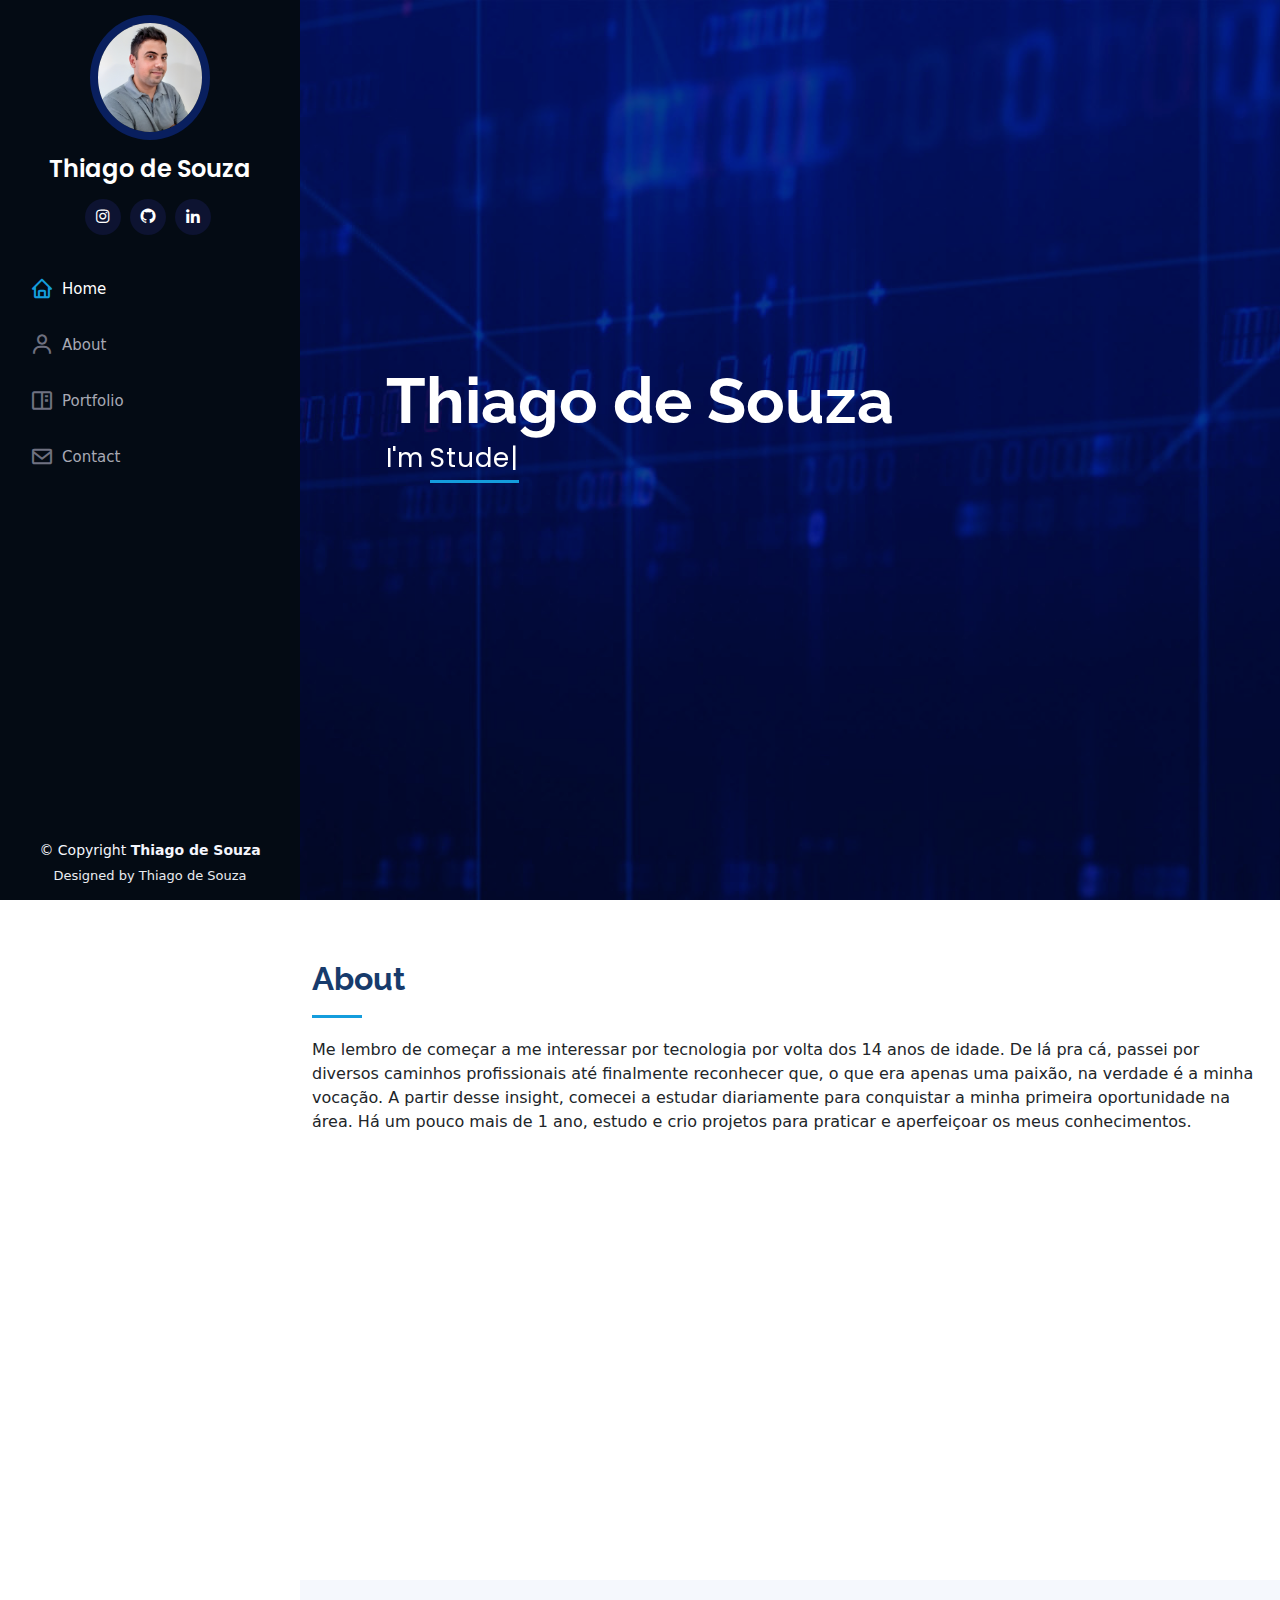
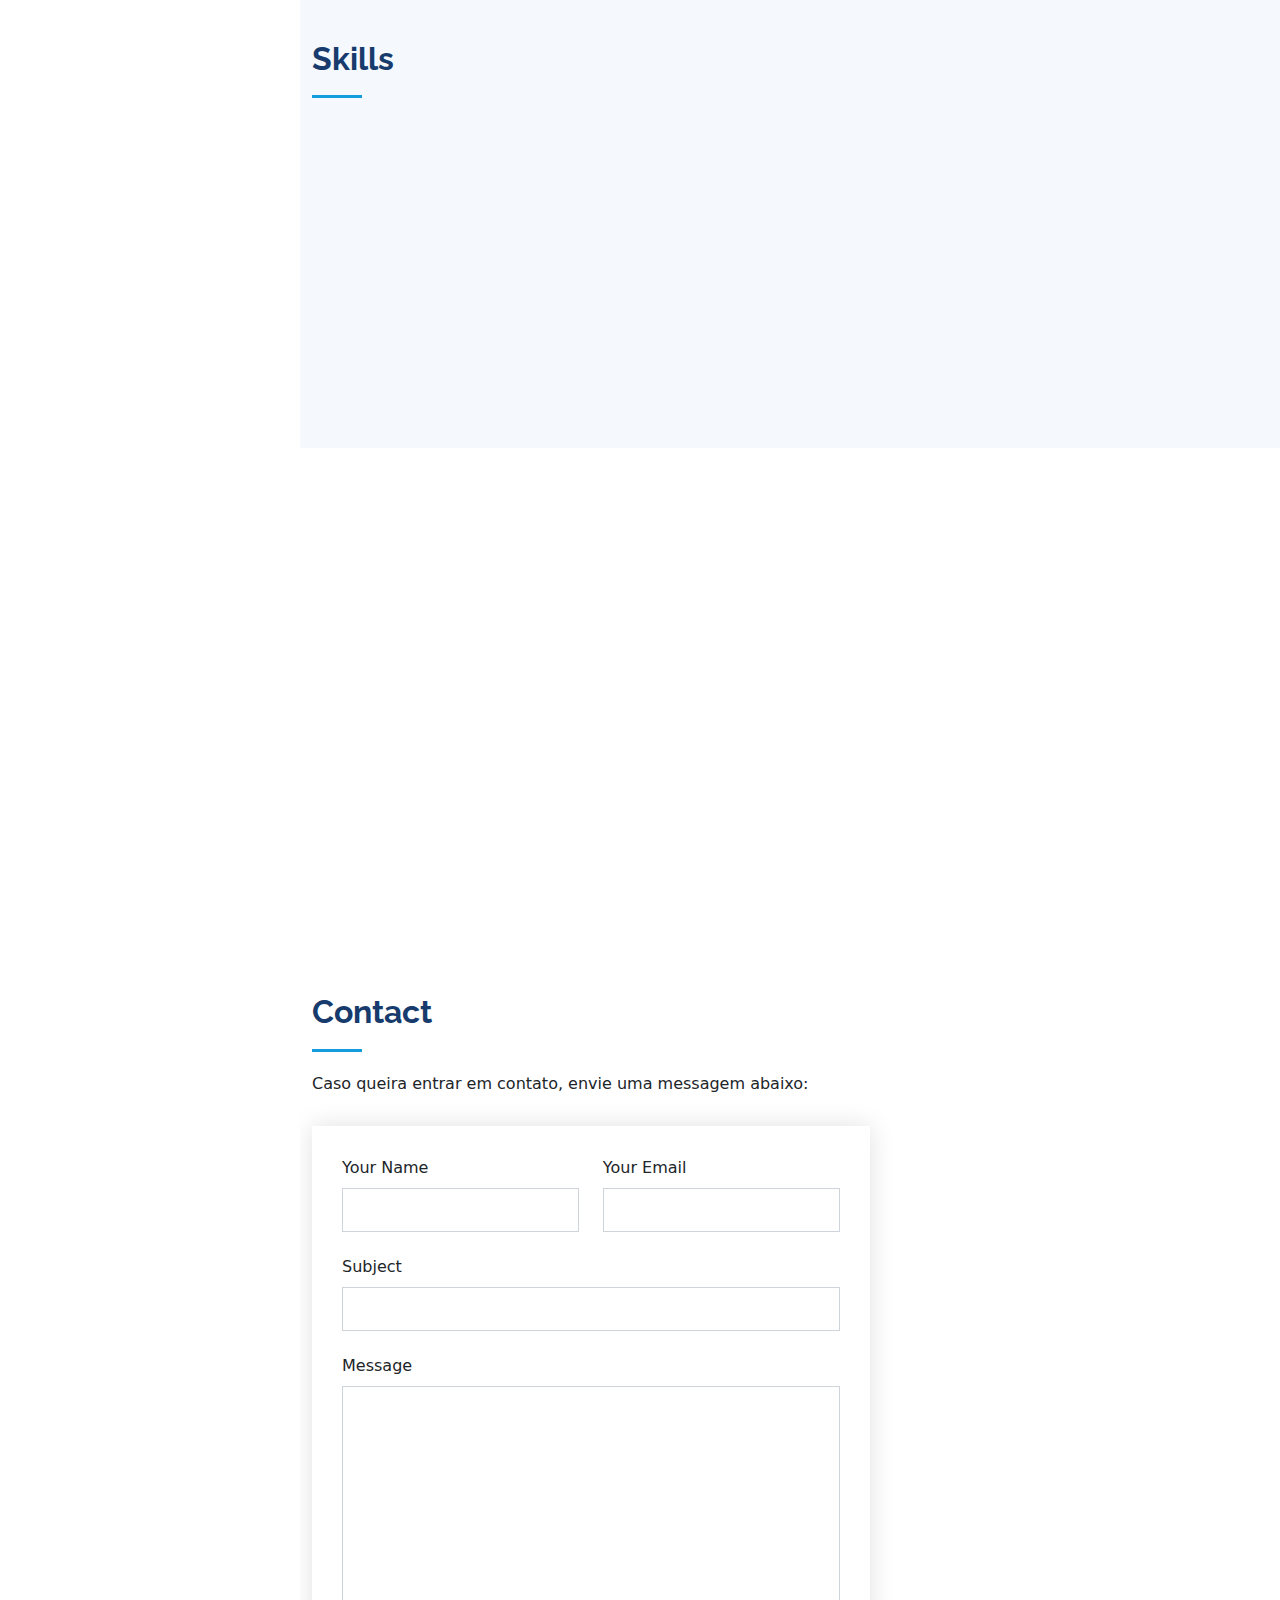
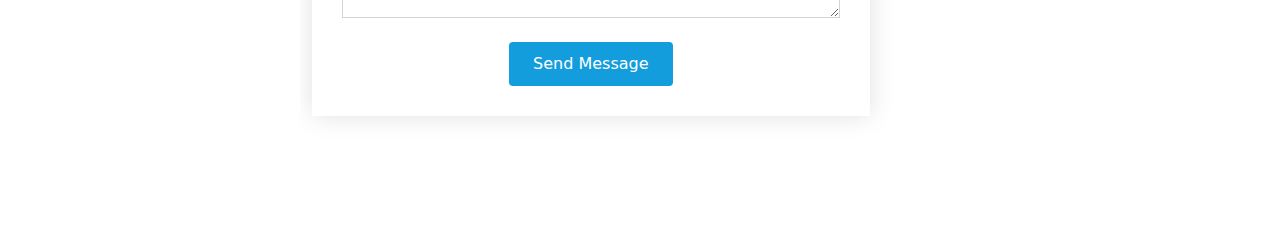
<file: index.html>
<!DOCTYPE html>
<html lang="en">

<head>
  <meta charset="utf-8">
  <meta content="width=device-width, initial-scale=1.0" name="viewport">

  <title>Thiago de Souza</title>
  <meta content="" name="description">
  <meta content="" name="keywords">

  
  <link href="assets/img/favicon.png" rel="icon">
  <link href="assets/img/apple-touch-icon.png" rel="apple-touch-icon">

 
  <link href="https://fonts.googleapis.com/css?family=Open+Sans:300,300i,400,400i,600,600i,700,700i|Raleway:300,300i,400,400i,500,500i,600,600i,700,700i|Poppins:300,300i,400,400i,500,500i,600,600i,700,700i" rel="stylesheet">

  
  <link href="assets/vendor/aos/aos.css" rel="stylesheet">
  <link href="assets/vendor/bootstrap/css/bootstrap.min.css" rel="stylesheet">
  <link href="assets/vendor/bootstrap-icons/bootstrap-icons.css" rel="stylesheet">
  <link href="assets/vendor/boxicons/css/boxicons.min.css" rel="stylesheet">
  <link href="assets/vendor/glightbox/css/glightbox.min.css" rel="stylesheet">
  <link href="assets/vendor/swiper/swiper-bundle.min.css" rel="stylesheet">

 
  <link href="assets/css/style.css" rel="stylesheet">

</head>

<body>

  
  <i class="bi bi-list mobile-nav-toggle d-xl-none"></i>

  <header id="header">
    <div class="d-flex flex-column">

      <div class="profile">
        <img src="assets/img/imgperfil.png" alt="" class="img-fluid rounded-circle">
        <h1 class="text-light"><a href="index.html">Thiago de Souza</a></h1>
        <div class="social-links mt-3 text-center">
          <a href="https://www.instagram.com/thiagodesouzav/" class="instagram"><i class="bx bxl-instagram"></i></a>
          <a href="https://github.com/thiagodesouzavieira" class="github"><i class="bx bxl-github"></i></a>
          <a href="https://www.linkedin.com/in/thiago-de-souza-vieira/" class="linkedin"><i class="bx bxl-linkedin"></i></a>
        </div>
      </div>

      <nav id="navbar" class="nav-menu navbar">
        <ul>
          <li><a href="#hero" class="nav-link scrollto active"><i class="bx bx-home"></i> <span>Home</span></a></li>
          <li><a href="#about" class="nav-link scrollto"><i class="bx bx-user"></i> <span>About</span></a></li>
          <li><a href="#portfolio" class="nav-link scrollto"><i class="bx bx-book-content"></i> <span>Portfolio</span></a></li>
          <li><a href="#contact" class="nav-link scrollto"><i class="bx bx-envelope"></i> <span>Contact</span></a></li>
        </ul>
      </nav>
    </div>
  </header>

  <section id="hero" class="d-flex flex-column justify-content-center align-items-center">
    <div class="hero-container" data-aos="fade-in">
      <h1>Thiago de Souza</h1>
      <p>I'm <span class="typed" data-typed-items="Student, Developer, Freelancer,"></span></p>
    </div>
  </section>

  <main id="main">

    
    <section id="about" class="about">
      <div class="container">

        <div class="section-title">
          <h2>About</h2>
          <p>Me lembro de começar a me interessar por tecnologia por volta dos 14 anos de idade. De lá pra cá, passei por diversos caminhos profissionais até finalmente reconhecer que, o que era apenas uma paixão, na verdade é a minha vocação. A partir desse insight, comecei a estudar diariamente para conquistar a minha primeira oportunidade na área. 
            Há um pouco mais de 1 ano, estudo e crio projetos para praticar e aperfeiçoar os meus conhecimentos.</p>
        </div>

        <div class="row">
          <div class="col-lg-4" data-aos="fade-right">
            <img src="assets/img/imgperfil2.png" class="img-fluid" alt="">
          </div>
          <div class="col-lg-8 pt-4 pt-lg-0 content" data-aos="fade-left">
            <h3>Estudante de Engenharia de Software </h3>
            
            <div class="row">
              <div class="col-lg-6">
                <ul>
                  <li><i class="bi bi-chevron-right"></i> <strong>Birthday:</strong> <span>18 Fev 1993</span></li>
                  <li><i class="bi bi-chevron-right"></i> <strong>Website:</strong> <span>www.example.com</span></li>
                  <li><i class="bi bi-chevron-right"></i> <strong>Phone:</strong> <span>(18) 99201-3434</span></li>
                  <li><i class="bi bi-chevron-right"></i> <strong>City:</strong> <span>São Paulo Capital</span></li>
                </ul>
              </div>
              <div class="col-lg-6">
                <ul>
                  <li><i class="bi bi-chevron-right"></i> <strong>Age:</strong> <span>30</span></li>
                  <li><i class="bi bi-chevron-right"></i> <strong>Degree:</strong> <span>Junior</span></li>
                  <li><i class="bi bi-chevron-right"></i> <strong>E-mail:</strong> <span>thdesouzav@gmail.com</span></li>
                  
                </ul>
              </div>
            </div>
          
          </div>
        </div>

      </div>
    </section>

    <section id="skills" class="skills section-bg">
      <div class="container">

        <div class="section-title">
          <h2>Skills</h2>
          
        </div>

        <div class="row skills-content">

          <div class="col-lg-6" data-aos="fade-up">

            <div class="progress">
              <span class="skill">HTML <i class="val">80%</i></span>
              <div class="progress-bar-wrap">
                <div class="progress-bar" role="progressbar" aria-valuenow="80" aria-valuemin="0" aria-valuemax="100"></div>
              </div>
            </div>

            <div class="progress">
              <span class="skill">CSS <i class="val">70%</i></span>
              <div class="progress-bar-wrap">
                <div class="progress-bar" role="progressbar" aria-valuenow="70" aria-valuemin="0" aria-valuemax="100"></div>
              </div>
            </div>

            <div class="progress">
              <span class="skill">JavaScript <i class="val">50%</i></span>
              <div class="progress-bar-wrap">
                <div class="progress-bar" role="progressbar" aria-valuenow="50" aria-valuemin="0" aria-valuemax="100"></div>
              </div>
            </div>

          </div>

          <div class="col-lg-6" data-aos="fade-up" data-aos-delay="100">

            <div class="progress">
              <span class="skill">React <i class="val">30%</i></span>
              <div class="progress-bar-wrap">
                <div class="progress-bar" role="progressbar" aria-valuenow="30" aria-valuemin="0" aria-valuemax="100"></div>
              </div>
            </div>

            <div class="progress">
              <span class="skill">Type script <i class="val">20%</i></span>
              <div class="progress-bar-wrap">
                <div class="progress-bar" role="progressbar" aria-valuenow="20" aria-valuemin="0" aria-valuemax="100"></div>
              </div>
            </div>

        

          </div>

        </div>

      </div>
    </section>

    
    <section id="portfolio" class="portfolio">
      <div class="container" data-aos="fade-up">


        <div class="section-title">
          <h2>Portfolio</h2>
         
        </div>

        <div class="row" data-aos="fade-up" data-aos-delay="100">
          <div class="col-lg-12 d-flex justify-content-center">
            <ul id="portfolio-flters">
              <li data-filter="*" class="filter-active">Todas</li>
              
            </ul>
          </div>
        </div>

        <div class="row portfolio-container" data-aos="fade-up" data-aos-delay="200">

          <div class="col-lg-4 col-md-6 portfolio-item filter-app">
            <div class="portfolio-wrap">
              <img src="assets/img/portfoliosimpsons/home.png" class="img-fluid" alt="">
              <div class="portfolio-links">
                <a href="assets/img/portfoliosimpsons/home.png" data-gallery="portfolioGallery" class="portfolio-lightbox" title="Simpsons"><i class="bx bx-plus"></i></a>
                <a href="portfolio-simpsons.html" title="More Details"><i class="bx bx-link"></i></a>
              </div>
            </div>
          </div>

          <div class="col-lg-4 col-md-6 portfolio-item filter-app">
            <div class="portfolio-wrap">
              <img src="assets/img/portifolio proenca/projeto 2.png" class="img-fluid" alt="">
              <div class="portfolio-links">
                <a href="assets/img/portifolio proenca/projeto 2.png" data-gallery="portfolioGallery" class="portfolio-lightbox" title="Proença"><i class="bx bx-plus"></i></a>
                <a href="portifolio-proenca.html" title="More Details"><i class="bx bx-link"></i></a>
              </div>
            </div>
          </div>

          

          
        </div>

      </div>
    </section>
 
    <section id="contact" class="contact">
      <div class="container">

        <div class="section-title">
          <h2>Contact</h2>
          <p>Caso queira entrar em contato, envie uma messagem abaixo:</p>
        </div>


          <div class="col-lg-7 mt-5 mt-lg-0 d-flex align-items-stretch">
            <form action="forms/contact.php" method="post" role="form" class="php-email-form">
              <div class="row">
                <div class="form-group col-md-6">
                  <label for="name">Your Name</label>
                  <input type="text" name="name" class="form-control" id="name" required>
                </div>
                <div class="form-group col-md-6">
                  <label for="name">Your Email</label>
                  <input type="email" class="form-control" name="email" id="email" required>
                </div>
              </div>
              <div class="form-group">
                <label for="name">Subject</label>
                <input type="text" class="form-control" name="subject" id="subject" required>
              </div>
              <div class="form-group">
                <label for="name">Message</label>
                <textarea class="form-control" name="message" rows="10" required></textarea>
              </div>
              <div class="my-3">
                <div class="loading">Loading</div>
                <div class="error-message"></div>
                <div class="sent-message">Your message has been sent. Thank you!</div>
              </div>
              <div class="text-center"><button type="submit">Send Message</button></div>
            </form>
          </div>

        </div>

      </div>
    </section>

  </main>

  <footer id="footer">
    <div class="container">
      <div class="copyright">
        &copy; Copyright <strong><span>Thiago de Souza</span></strong>
      </div>
      <div class="credits">
        
        Designed by Thiago de Souza
      </div>
    </div>
  </footer>

  <a href="#" class="back-to-top d-flex align-items-center justify-content-center"><i class="bi bi-arrow-up-short"></i></a>

  
  <script src="assets/vendor/purecounter/purecounter_vanilla.js"></script>
  <script src="assets/vendor/aos/aos.js"></script>
  <script src="assets/vendor/bootstrap/js/bootstrap.bundle.min.js"></script>
  <script src="assets/vendor/glightbox/js/glightbox.min.js"></script>
  <script src="assets/vendor/isotope-layout/isotope.pkgd.min.js"></script>
  <script src="assets/vendor/swiper/swiper-bundle.min.js"></script>
  <script src="assets/vendor/typed.js/typed.min.js"></script>
  <script src="assets/vendor/waypoints/noframework.waypoints.js"></script>
  <script src="assets/vendor/php-email-form/validate.js"></script>
  <script src="assets/js/main.js"></script>

</body>

</html>
</file>
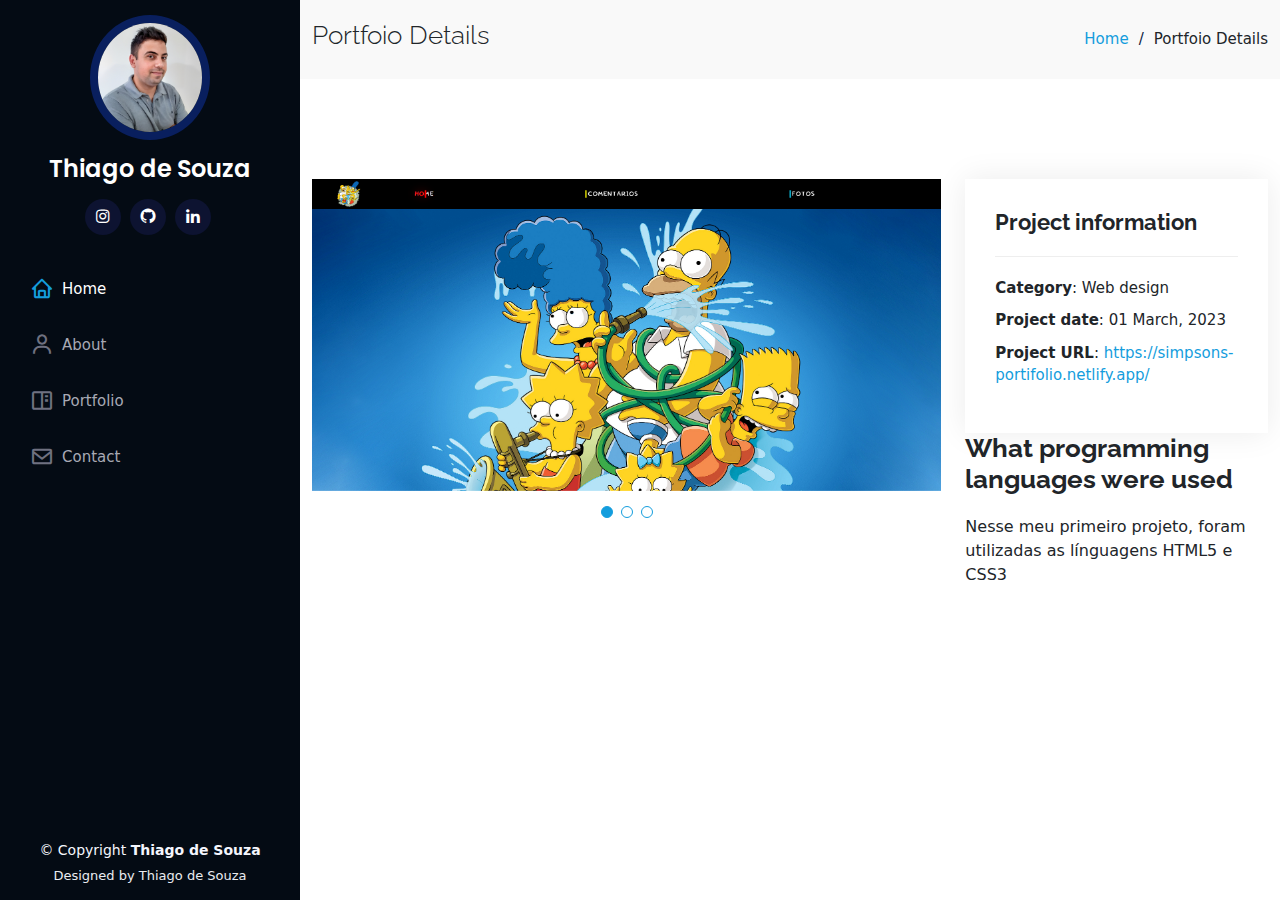
<file: portfolio-simpsons.html>
<!DOCTYPE html>
<html lang="en">

<head>
  <meta charset="utf-8">
  <meta content="width=device-width, initial-scale=1.0" name="viewport">

  <title>Thiago de Souza</title>
  <meta content="" name="description">
  <meta content="" name="keywords">

  
  <link href="assets/img/favicon.png" rel="icon">
  <link href="assets/img/apple-touch-icon.png" rel="apple-touch-icon">

  
  <link href="https://fonts.googleapis.com/css?family=Open+Sans:300,300i,400,400i,600,600i,700,700i|Raleway:300,300i,400,400i,500,500i,600,600i,700,700i|Poppins:300,300i,400,400i,500,500i,600,600i,700,700i" rel="stylesheet">

  
  <link href="assets/vendor/aos/aos.css" rel="stylesheet">
  <link href="assets/vendor/bootstrap/css/bootstrap.min.css" rel="stylesheet">
  <link href="assets/vendor/bootstrap-icons/bootstrap-icons.css" rel="stylesheet">
  <link href="assets/vendor/boxicons/css/boxicons.min.css" rel="stylesheet">
  <link href="assets/vendor/glightbox/css/glightbox.min.css" rel="stylesheet">
  <link href="assets/vendor/swiper/swiper-bundle.min.css" rel="stylesheet">

  
  <link href="assets/css/style.css" rel="stylesheet">


</head>

<body>

  <i class="bi bi-list mobile-nav-toggle d-xl-none"></i>

  <header id="header">
    <div class="d-flex flex-column">

      <div class="profile">
        <img src="assets/img/imgperfil.png" alt="" class="img-fluid rounded-circle">
        <h1 class="text-light"><a href="index.html">Thiago de Souza</a></h1>
        <div class="social-links mt-3 text-center">
          <a href="https://www.instagram.com/thiagodesouzav/" class="instagram"><i class="bx bxl-instagram"></i></a>
          <a href="https://github.com/thiagodesouzavieira" class="github"><i class="bx bxl-github"></i></a>
          <a href="https://www.linkedin.com/in/thiago-de-souza-vieira/" class="linkedin"><i class="bx bxl-linkedin"></i></a>
        </div>
      </div>

      <nav id="navbar" class="nav-menu navbar">
        <ul>
          <li><a href="#hero" class="nav-link scrollto active"><i class="bx bx-home"></i> <span>Home</span></a></li>
          <li><a href="#about" class="nav-link scrollto"><i class="bx bx-user"></i> <span>About</span></a></li>
          <li><a href="#portfolio" class="nav-link scrollto"><i class="bx bx-book-content"></i> <span>Portfolio</span></a></li>
          <li><a href="#contact" class="nav-link scrollto"><i class="bx bx-envelope"></i> <span>Contact</span></a></li>
        </ul>
      </nav>
    </div>
  </header>


  <main id="main">

   
    <section id="breadcrumbs" class="breadcrumbs">
      <div class="container">

        <div class="d-flex justify-content-between align-items-center">
          <h2>Portfoio Details</h2>
          <ol>
            <li><a href="index.html">Home</a></li>
            <li>Portfoio Details</li>
          </ol>
        </div>

      </div>
    </section>

    <section id="portfolio-simpsons" class="portfolio-simpsons">
      <div class="container">

        <div class="row gy-4">

          <div class="col-lg-8">
            <div class="portfolio-details-slider swiper">
              <div class="swiper-wrapper align-items-center">

                <div class="swiper-slide">
                  <img src="assets/img/portfoliosimpsons/home.png" alt="">
                </div>

                <div class="swiper-slide">
                  <img src="assets/img/portfoliosimpsons/home2.png" alt="">
                </div>

                <div class="swiper-slide">
                  <img src="assets/img/portfoliosimpsons/comentarios.png" alt="">
                </div>

              </div>
              <div class="swiper-pagination"></div>
            </div>
          </div>

          <div class="col-lg-4">
            <div class="portfolio-info">
              <h3>Project information</h3>
              <ul>
                <li><strong>Category</strong>: Web design</li>
                <li><strong>Project date</strong>: 01 March, 2023</li>
                <li><strong>Project URL</strong>: <a href="https://simpsons-portifolio.netlify.app/">https://simpsons-portifolio.netlify.app/</a></li>
              </ul>
            </div>
            <div class="portfolio-description">
              <h2>What programming languages​ were used</h2>
              <p>
                Nesse meu primeiro projeto, foram utilizadas as línguagens HTML5 e CSS3 
              </p>
            </div>
          </div>

        </div>

      </div>
    </section>

  </main>

  
  <footer id="footer">
    <div class="container">
      <div class="copyright">
        &copy; Copyright <strong><span>Thiago de Souza</span></strong>
      </div>
      <div class="credits">
        
        Designed by Thiago de Souza
      </div>
    </div>
  </footer>

  <a href="#" class="back-to-top d-flex align-items-center justify-content-center"><i class="bi bi-arrow-up-short"></i></a>

  
  <script src="assets/vendor/purecounter/purecounter_vanilla.js"></script>
  <script src="assets/vendor/aos/aos.js"></script>
  <script src="assets/vendor/bootstrap/js/bootstrap.bundle.min.js"></script>
  <script src="assets/vendor/glightbox/js/glightbox.min.js"></script>
  <script src="assets/vendor/isotope-layout/isotope.pkgd.min.js"></script>
  <script src="assets/vendor/swiper/swiper-bundle.min.js"></script>
  <script src="assets/vendor/typed.js/typed.min.js"></script>
  <script src="assets/vendor/waypoints/noframework.waypoints.js"></script>
  <script src="assets/vendor/php-email-form/validate.js"></script>

  
  <script src="assets/js/main.js"></script>

</body>

</html>
</file>
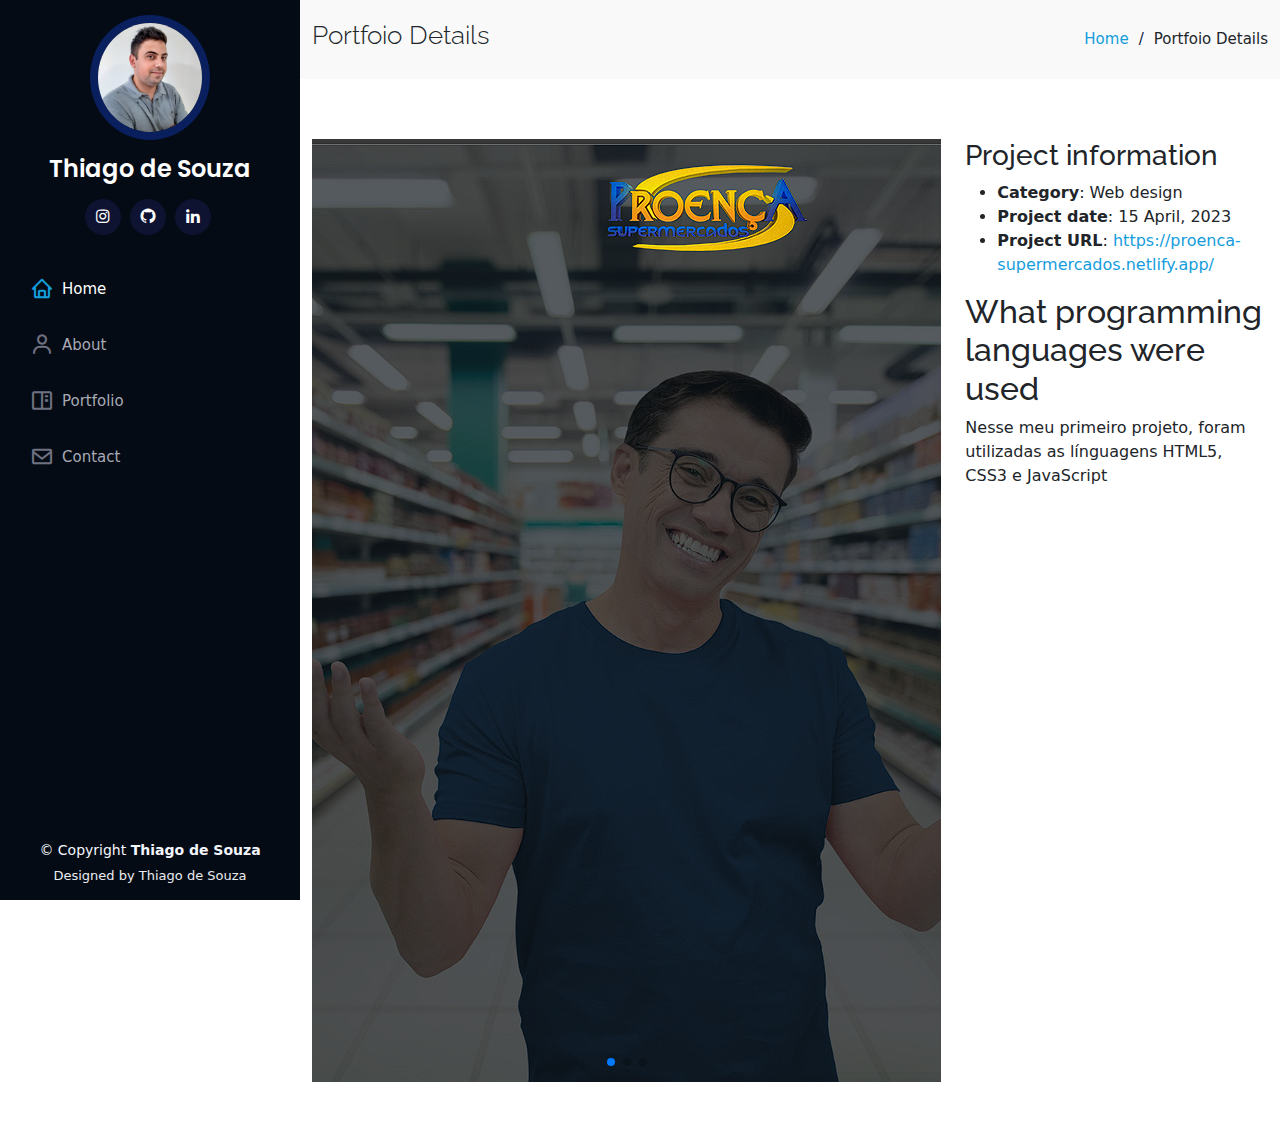
<file: portifolio-proenca.html>
<!DOCTYPE html>
<html lang="en">

<head>
  <meta charset="utf-8">
  <meta content="width=device-width, initial-scale=1.0" name="viewport">

  <title>Thiago de Souza</title>
  <meta content="" name="description">
  <meta content="" name="keywords">

  
  <link href="assets/img/ICON.png" rel="icon">
  <link href="assets/img/apple-touch-icon.png" rel="apple-touch-icon">

  
  <link href="https://fonts.googleapis.com/css?family=Open+Sans:300,300i,400,400i,600,600i,700,700i|Raleway:300,300i,400,400i,500,500i,600,600i,700,700i|Poppins:300,300i,400,400i,500,500i,600,600i,700,700i" rel="stylesheet">

  
  <link href="assets/vendor/aos/aos.css" rel="stylesheet">
  <link href="assets/vendor/bootstrap/css/bootstrap.min.css" rel="stylesheet">
  <link href="assets/vendor/bootstrap-icons/bootstrap-icons.css" rel="stylesheet">
  <link href="assets/vendor/boxicons/css/boxicons.min.css" rel="stylesheet">
  <link href="assets/vendor/glightbox/css/glightbox.min.css" rel="stylesheet">
  <link href="assets/vendor/swiper/swiper-bundle.min.css" rel="stylesheet">

  
  <link href="assets/css/style.css" rel="stylesheet">


</head>

<body>

  
  <i class="bi bi-list mobile-nav-toggle d-xl-none"></i>

  
  <header id="header">
    <div class="d-flex flex-column">

      <div class="profile">
        <img src="assets/img/imgperfil.png" alt="" class="img-fluid rounded-circle">
        <h1 class="text-light"><a href="index.html">Thiago de Souza</a></h1>
        <div class="social-links mt-3 text-center">
          <a href="https://www.instagram.com/thiagodesouzav/" class="instagram"><i class="bx bxl-instagram"></i></a>
          <a href="https://github.com/thiagodesouzavieira" class="github"><i class="bx bxl-github"></i></a>
          <a href="https://www.linkedin.com/in/thiago-de-souza-vieira/" class="linkedin"><i class="bx bxl-linkedin"></i></a>
        </div>
      </div>

      <nav id="navbar" class="nav-menu navbar">
        <ul>
          <li><a href="#hero" class="nav-link scrollto active"><i class="bx bx-home"></i> <span>Home</span></a></li>
          <li><a href="#about" class="nav-link scrollto"><i class="bx bx-user"></i> <span>About</span></a></li>
          <li><a href="#portfolio" class="nav-link scrollto"><i class="bx bx-book-content"></i> <span>Portfolio</span></a></li>
          <li><a href="#contact" class="nav-link scrollto"><i class="bx bx-envelope"></i> <span>Contact</span></a></li>
        </ul>
      </nav>
    </div>
  </header>


  <main id="main">

  
    <section id="breadcrumbs" class="breadcrumbs">
      <div class="container">

        <div class="d-flex justify-content-between align-items-center">
          <h2>Portfoio Details</h2>
          <ol>
            <li><a href="index.html">Home</a></li>
            <li>Portfoio Details</li>
          </ol>
        </div>

      </div>
    </section>
    
    <section id="portifolio-proenca" class="portifolio-proenca">
      <div class="container">

        <div class="row gy-4">

          <div class="col-lg-8">
            <div class="portfolio-details-slider swiper">
              <div class="swiper-wrapper align-items-center">

                <div class="swiper-slide">
                  <img src="assets/img/portifolio proenca/projeto 2.png" alt="">
                </div>

                <div class="swiper-slide">
                  <img src="assets/img/portifolio proenca/historia.png" alt="">
                </div>

                <div class="swiper-slide">
                  <img src="assets/img/portifolio proenca/promoçao.png" alt="">
                </div>

              </div>
              <div class="swiper-pagination"></div>
            </div>
          </div>

          <div class="col-lg-4">
            <div class="portfolio-info">
              <h3>Project information</h3>
              <ul>
                <li><strong>Category</strong>: Web design</li>
                <li><strong>Project date</strong>: 15 April, 2023</li>
                <li><strong>Project URL</strong>: <a href="https://proenca-supermercados.netlify.app/">https://proenca-supermercados.netlify.app/</a></li>
              </ul>
            </div>
            <div class="portfolio-description">
              <h2>What programming languages​ were used</h2>
              <p>
                Nesse meu primeiro projeto, foram utilizadas as línguagens HTML5, CSS3 e JavaScript
              </p>
            </div>
          </div>

        </div>

      </div>
    </section>

  </main>

  
  <footer id="footer">
    <div class="container">
      <div class="copyright">
        &copy; Copyright <strong><span>Thiago de Souza</span></strong>
      </div>
      <div class="credits">
        
        Designed by Thiago de Souza
      </div>
    </div>
  </footer>

  <a href="#" class="back-to-top d-flex align-items-center justify-content-center"><i class="bi bi-arrow-up-short"></i></a>

 
  <script src="assets/vendor/purecounter/purecounter_vanilla.js"></script>
  <script src="assets/vendor/aos/aos.js"></script>
  <script src="assets/vendor/bootstrap/js/bootstrap.bundle.min.js"></script>
  <script src="assets/vendor/glightbox/js/glightbox.min.js"></script>
  <script src="assets/vendor/isotope-layout/isotope.pkgd.min.js"></script>
  <script src="assets/vendor/swiper/swiper-bundle.min.js"></script>
  <script src="assets/vendor/typed.js/typed.min.js"></script>
  <script src="assets/vendor/waypoints/noframework.waypoints.js"></script>
  <script src="assets/vendor/php-email-form/validate.js"></script>

  
  <script src="assets/js/main.js"></script>

</body>

</html>
</file>
<file: assets/css/style.css>
--------------------------------------------------------------*/
body {
  font-family: "Open Sans", sans-serif;
  color: #272829;
}

a {
  color: #149ddd;
  text-decoration: none;
}

a:hover {
  color: #37b3ed;
  text-decoration: none;
}

h1,
h2,
h3,
h4,
h5,
h6 {
  font-family: "Raleway", sans-serif;
}


.back-to-top {
  position: fixed;
  visibility: hidden;
  opacity: 0;
  right: 15px;
  bottom: 15px;
  z-index: 996;
  background: #149ddd;
  width: 40px;
  height: 40px;
  border-radius: 50px;
  transition: all 0.4s;
}

.back-to-top i {
  font-size: 28px;
  color: #fff;
  line-height: 0;
}

.back-to-top:hover {
  background: #2eafec;
  color: #fff;
}

.back-to-top.active {
  visibility: visible;
  opacity: 1;
}


#header {
  position: fixed;
  top: 0;
  left: 0;
  bottom: 0;
  width: 300px;
  transition: all ease-in-out 0.5s;
  z-index: 9997;
  transition: all 0.5s;
  padding: 0 15px;
  background: #040b14;
  overflow-y: auto;
}

#header .profile img {
  margin: 15px auto;
  display: block;
  width: 120px;
  border: 8px solid #091f5e;
}

#header .profile h1 {
  font-size: 24px;
  margin: 0;
  padding: 0;
  font-weight: 600;
  -moz-text-align-last: center;
  text-align-last: center;
  font-family: "Poppins", sans-serif;
}

#header .profile h1 a,
#header .profile h1 a:hover {
  color: #fff;
  text-decoration: none;
}

#header .profile .social-links a {
  font-size: 18px;
  display: inline-block;
  background: #0d1331;
  color: #fff;
  line-height: 1;
  padding: 8px 0;
  margin-right: 4px;
  border-radius: 50%;
  text-align: center;
  width: 36px;
  height: 36px;
  transition: 0.3s;
}

#header .profile .social-links a:hover {
  background: #149ddd;
  color: #fff;
  text-decoration: none;
}

#main {
  margin-left: 300px;
}

@media (max-width: 1199px) {
  #header {
    left: -300px;
  }

  #main {
    margin-left: 0;
  }
}

.nav-menu {
  padding: 30px 0 0 0;
}

.nav-menu * {
  margin: 0;
  padding: 0;
  list-style: none;
}

.nav-menu>ul>li {
  position: relative;
  white-space: nowrap;
}

.nav-menu a,
.nav-menu a:focus {
  display: flex;
  align-items: center;
  color: #a8a9b4;
  padding: 12px 15px;
  margin-bottom: 8px;
  transition: 0.3s;
  font-size: 15px;
}

.nav-menu a i,
.nav-menu a:focus i {
  font-size: 24px;
  padding-right: 8px;
  color: #6f7180;
}

.nav-menu a:hover,
.nav-menu .active,
.nav-menu .active:focus,
.nav-menu li:hover>a {
  text-decoration: none;
  color: #fff;
}

.nav-menu a:hover i,
.nav-menu .active i,
.nav-menu .active:focus i,
.nav-menu li:hover>a i {
  color: #149ddd;
}

/* Mobile Navigation */
.mobile-nav-toggle {
  position: fixed;
  right: 15px;
  top: 15px;
  z-index: 9998;
  border: 0;
  font-size: 24px;
  transition: all 0.4s;
  outline: none !important;
  background-color: #149ddd;
  color: #fff;
  width: 40px;
  height: 40px;
  display: inline-flex;
  align-items: center;
  justify-content: center;
  line-height: 0;
  border-radius: 50px;
  cursor: pointer;
}

.mobile-nav-active {
  overflow: hidden;
}

.mobile-nav-active #header {
  left: 0;
}


#hero {
  width: 100%;
  height: 100vh;
  background: url("../img/background") top center;
  background-size: cover;
}

#hero:before {
  content: "";
  background: rgba(5, 13, 24, 0.3);
  position: absolute;
  bottom: 0;
  top: 0;
  left: 0;
  right: 0;
  z-index: 1;
}

#hero .hero-container {
  position: relative;
  z-index: 2;
  min-width: 300px;
}

#hero h1 {
  margin: 0 0 10px 0;
  font-size: 64px;
  font-weight: 700;
  line-height: 56px;
  color: #fff;
}

#hero p {
  color: #fff;
  margin-bottom: 50px;
  font-size: 26px;
  font-family: "Poppins", sans-serif;
}

#hero p span {
  color: #fff;
  padding-bottom: 4px;
  letter-spacing: 1px;
  border-bottom: 3px solid #149ddd;
}

@media (min-width: 1024px) {
  #hero {
    background-attachment: fixed;
  }
}

@media (max-width: 768px) {
  #hero h1 {
    font-size: 28px;
    line-height: 36px;
  }

  #hero h2 {
    font-size: 18px;
    line-height: 24px;
    margin-bottom: 30px;
  }
}

section {
  padding: 60px 0;
  overflow: hidden;
}

.section-bg {
  background: #f5f8fd;
}

.section-title {
  padding-bottom: 30px;
}

.section-title h2 {
  font-size: 32px;
  font-weight: bold;
  margin-bottom: 20px;
  padding-bottom: 20px;
  position: relative;
  color: #173b6c;
}

.section-title h2::after {
  content: "";
  position: absolute;
  display: block;
  width: 50px;
  height: 3px;
  background: #149ddd;
  bottom: 0;
  left: 0;
}

.section-title p {
  margin-bottom: 0;
}

.about .content h3 {
  font-weight: 700;
  font-size: 26px;
  color: #173b6c;
}

.about .content ul {
  list-style: none;
  padding: 0;
}

.about .content ul li {
  margin-bottom: 20px;
  margin-top: 50px;
  display: flex;
  align-items: center;
  
}

.about .content ul strong {
  margin-right: 10px;
  
}

.about .content ul i {
  font-size: 16px;
  margin-right: 5px;
  color: #149ddd;
  line-height: 0;
}

.about .content p:last-child {
  margin-bottom: 0;
}

.skills .progress {
  height: 80px;
  display: block;
  background: none;
  border-radius: 0;
}

.skills .progress .skill {
  padding: 0;
  margin: 0 0 6px 0;
  text-transform: uppercase;
  display: block;
  font-weight: 600;
  font-family: "Poppins", sans-serif;
  color: #050d18;
}

.skills .progress .skill .val {
  float: right;
  font-style: normal;
}

.skills .progress-bar-wrap {
  background: #dce8f8;
  height: 10px;
}

.skills .progress-bar {
  width: 1px;
  height: 10px;
  transition: 0.9s;
  background-color: #149ddd;
}

.portfolio .portfolio-item {
  margin-bottom: 30px;
}

.portfolio #portfolio-flters {
  padding: 0;
  margin: 0 auto 35px auto;
  list-style: none;
  text-align: center;
  background: #fff;
  border-radius: 50px;
  padding: 2px 15px;
}

.portfolio #portfolio-flters li {
  cursor: pointer;
  display: inline-block;
  padding: 10px 15px 8px 15px;
  font-size: 14px;
  font-weight: 600;
  line-height: 1;
  text-transform: uppercase;
  color: #272829;
  margin-bottom: 5px;
  transition: all 0.3s ease-in-out;
}

.portfolio #portfolio-flters li:hover,
.portfolio #portfolio-flters li.filter-active {
  color: #149ddd;
}

.portfolio #portfolio-flters li:last-child {
  margin-right: 0;
}

.portfolio .portfolio-wrap {
  transition: 0.3s;
  position: relative;
  overflow: hidden;
  z-index: 1;
}

.portfolio .portfolio-wrap::before {
  content: "";
  background: rgba(255, 255, 255, 0.5);
  position: absolute;
  left: 0;
  right: 0;
  top: 0;
  bottom: 0;
  transition: all ease-in-out 0.3s;
  z-index: 2;
  opacity: 0;
}

.portfolio .portfolio-wrap .portfolio-links {
  opacity: 1;
  left: 0;
  right: 0;
  bottom: -60px;
  z-index: 3;
  position: absolute;
  transition: all ease-in-out 0.3s;
  display: flex;
  justify-content: center;
}

.portfolio .portfolio-wrap .portfolio-links a {
  color: #fff;
  font-size: 28px;
  text-align: center;
  background: rgba(20, 157, 221, 0.75);
  transition: 0.3s;
  width: 50%;
}

.portfolio .portfolio-wrap .portfolio-links a:hover {
  background: rgba(20, 157, 221, 0.95);
}

.portfolio .portfolio-wrap .portfolio-links a+a {
  border-left: 1px solid #37b3ed;
}

.portfolio .portfolio-wrap:hover::before {
  top: 0;
  left: 0;
  right: 0;
  bottom: 0;
  opacity: 1;
}

.portfolio .portfolio-wrap:hover .portfolio-links {
  opacity: 1;
  bottom: 0;
}

.portfolio-simpsons {
  padding-top: 100px;
}

.portfolio-simpsons .portfolio-details-slider img {
  width: 100%;
  
}

.portfolio-simpsons .portfolio-details-slider .swiper-pagination {
  margin-top: 20px;
  position: relative;
}

.portfolio-simpsons .portfolio-details-slider .swiper-pagination .swiper-pagination-bullet {
  width: 12px;
  height: 12px;
  background-color: #fff;
  opacity: 1;
  border: 1px solid #149ddd;
}

.portfolio-simpsons .portfolio-details-slider .swiper-pagination .swiper-pagination-bullet-active {
  background-color: #149ddd;
}

.portfolio-simpsons .portfolio-info {
  padding: 30px;
  box-shadow: 0px 0 30px rgba(5, 13, 24, 0.08);
}

.portfolio-simpsons .portfolio-info h3 {
  font-size: 22px;
  font-weight: 700;
  margin-bottom: 20px;
  padding-bottom: 20px;
  border-bottom: 1px solid #eee;
}

.portfolio-simpsons .portfolio-info ul {
  list-style: none;
  padding: 0;
  font-size: 15px;
}

.portfolio-simpsons .portfolio-info ul li+li {
  margin-top: 10px;
}

.portfolio-simpsons.portfolio-description {
  padding-top: 30px;
}

.portfolio-simpsons .portfolio-description h2 {
  font-size: 26px;
  font-weight: 700;
  margin-bottom: 20px;
}

.portfolio-simpsons .portfolio-description p {
  padding: 0;
}

.contact {
  padding-bottom: 130px;
}

.contact .info {
  padding: 30px;
  background: #fff;
  width: 100%;
  box-shadow: 0 0 24px 0 rgba(0, 0, 0, 0.12);
}

.contact .info i {
  font-size: 20px;
  color: #149ddd;
  float: left;
  width: 44px;
  height: 44px;
  background: #dff3fc;
  display: flex;
  justify-content: center;
  align-items: center;
  border-radius: 50px;
  transition: all 0.3s ease-in-out;
}

.contact .info h4 {
  padding: 0 0 0 60px;
  font-size: 22px;
  font-weight: 600;
  margin-bottom: 5px;
  color: #050d18;
}

.contact .info p {
  padding: 0 0 10px 60px;
  margin-bottom: 20px;
  font-size: 14px;
  color: #173b6c;
}

.contact .info .email p {
  padding-top: 5px;
}

.contact .info .social-links {
  padding-left: 60px;
}

.contact .info .social-links a {
  font-size: 18px;
  display: inline-block;
  background: #333;
  color: #fff;
  line-height: 1;
  padding: 8px 0;
  border-radius: 50%;
  text-align: center;
  width: 36px;
  height: 36px;
  transition: 0.3s;
  margin-right: 10px;
}

.contact .info .social-links a:hover {
  background: #149ddd;
  color: #fff;
}

.contact .info .email:hover i,
.contact .info .address:hover i,
.contact .info .phone:hover i {
  background: #149ddd;
  color: #fff;
}

.contact .php-email-form {
  width: 100%;
  padding: 30px;
  background: #fff;
  box-shadow: 0 0 24px 0 rgba(0, 0, 0, 0.12);
}

.contact .php-email-form .form-group {
  padding-bottom: 8px;
}

.contact .php-email-form .validate {
  display: none;
  color: red;
  margin: 0 0 15px 0;
  font-weight: 400;
  font-size: 13px;
}

.contact .php-email-form .error-message {
  display: none;
  color: #fff;
  background: #ed3c0d;
  text-align: left;
  padding: 15px;
  font-weight: 600;
}

.contact .php-email-form .error-message br+br {
  margin-top: 25px;
}

.contact .php-email-form .sent-message {
  display: none;
  color: #fff;
  background: #18d26e;
  text-align: center;
  padding: 15px;
  font-weight: 600;
}

.contact .php-email-form .loading {
  display: none;
  background: #fff;
  text-align: center;
  padding: 15px;
}

.contact .php-email-form .loading:before {
  content: "";
  display: inline-block;
  border-radius: 50%;
  width: 24px;
  height: 24px;
  margin: 0 10px -6px 0;
  border: 3px solid #18d26e;
  border-top-color: #eee;
  animation: animate-loading 1s linear infinite;
}

.contact .php-email-form .form-group {
  margin-bottom: 15px;
}

.contact .php-email-form label {
  padding-bottom: 8px;
}

.contact .php-email-form input,
.contact .php-email-form textarea {
  border-radius: 0;
  box-shadow: none;
  font-size: 14px;
}

.contact .php-email-form input {
  height: 44px;
}

.contact .php-email-form textarea {
  padding: 10px 15px;
}

.contact .php-email-form button[type=submit] {
  background: #149ddd;
  border: 0;
  padding: 10px 24px;
  color: #fff;
  transition: 0.4s;
  border-radius: 4px;
}

.contact .php-email-form button[type=submit]:hover {
  background: #37b3ed;
}

@keyframes animate-loading {
  0% {
    transform: rotate(0deg);
  }

  100% {
    transform: rotate(360deg);
  }
}

.breadcrumbs {
  padding: 20px 0;
  background: #f9f9f9;
}

.breadcrumbs h2 {
  font-size: 26px;
  font-weight: 300;
}

.breadcrumbs ol {
  display: flex;
  flex-wrap: wrap;
  list-style: none;
  padding: 0;
  margin: 0;
  font-size: 15px;
}

.breadcrumbs ol li+li {
  padding-left: 10px;
}

.breadcrumbs ol li+li::before {
  display: inline-block;
  padding-right: 10px;
  color: #0e2442;
  content: "/";
}

@media (max-width: 768px) {
  .breadcrumbs .d-flex {
    display: block !important;
  }

  .breadcrumbs ol {
    display: block;
  }

  .breadcrumbs ol li {
    display: inline-block;
  }
}

#footer {
  padding: 15px;
  color: #f4f6fd;
  font-size: 14px;
  position: fixed;
  left: 0;
  bottom: 0;
  width: 300px;
  z-index: 9999;
  background: #040b14;
}

#footer .copyright {
  text-align: center;
}

#footer .credits {
  padding-top: 5px;
  text-align: center;
  font-size: 13px;
  color: #eaebf0;
}

@media (max-width: 1199px) {
  #footer {
    position: static;
    width: auto;
    padding-right: 20px 15px;
  }
}
</file>
